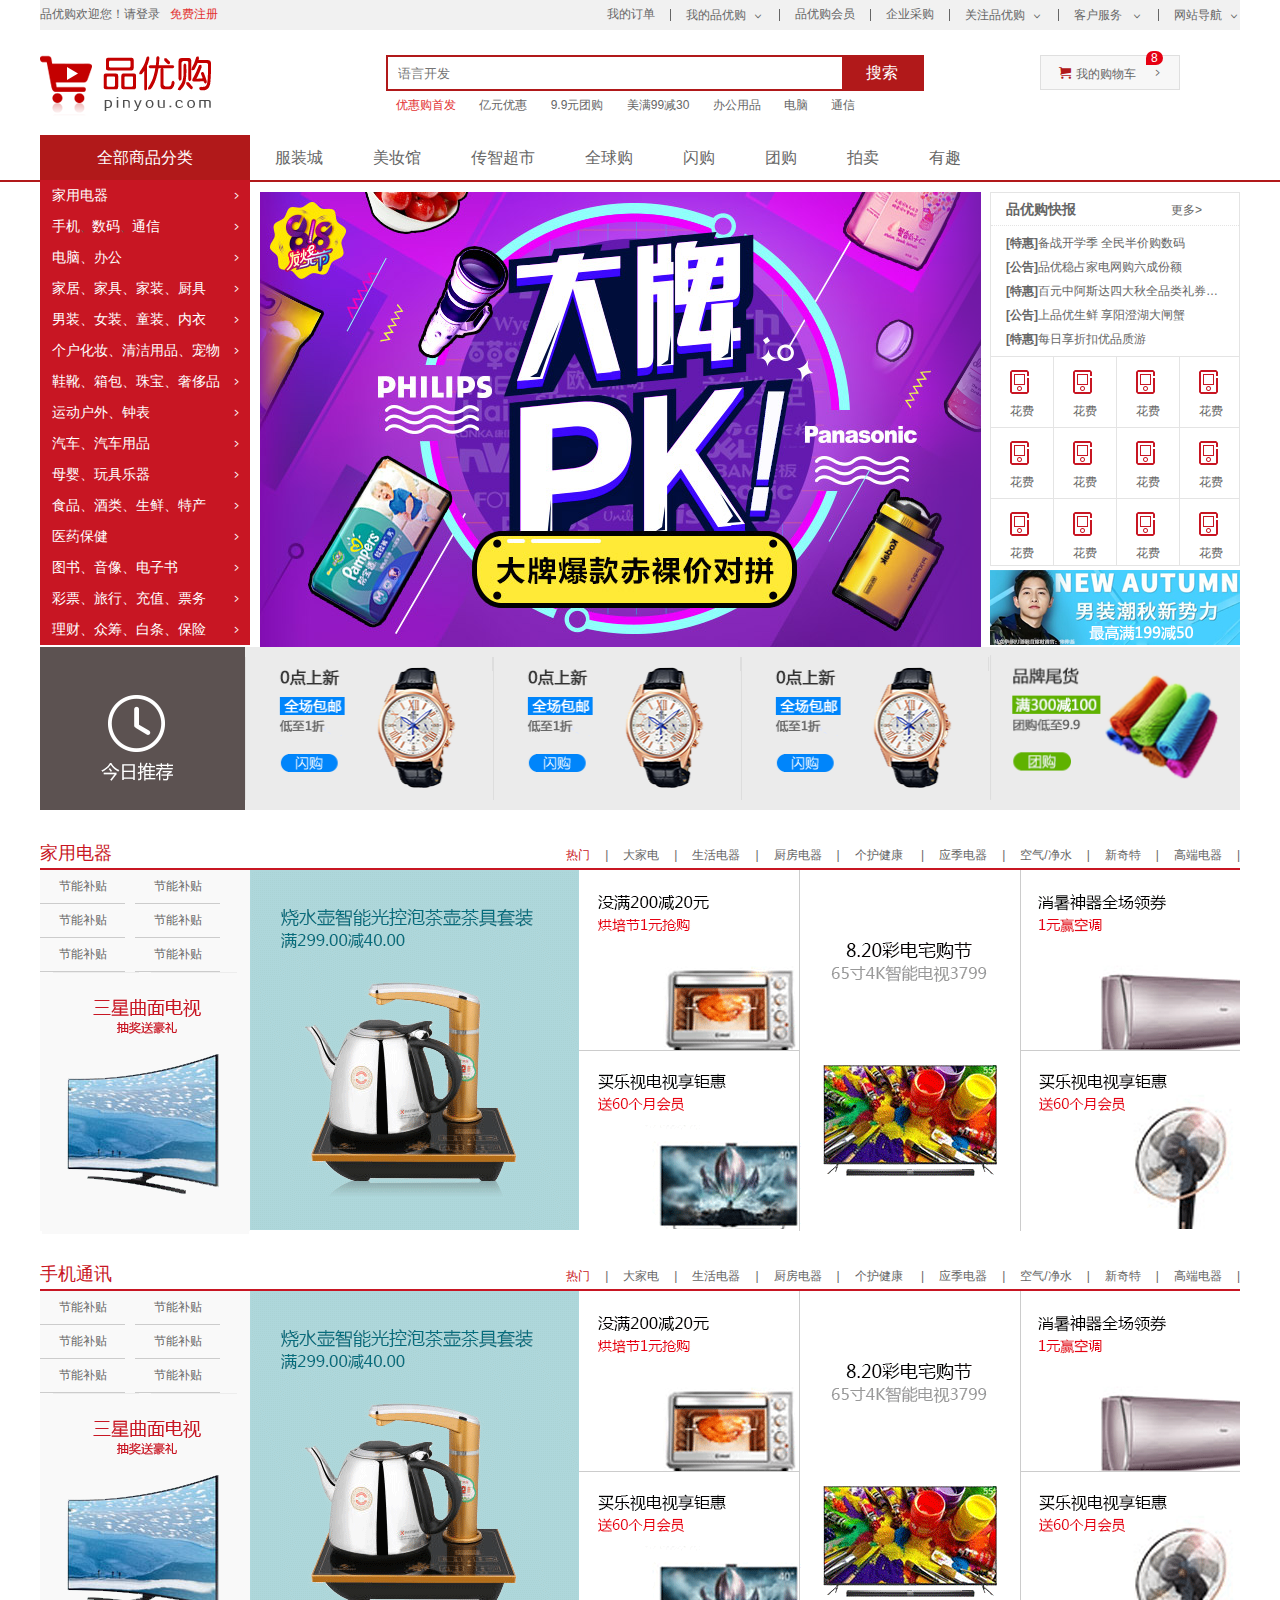
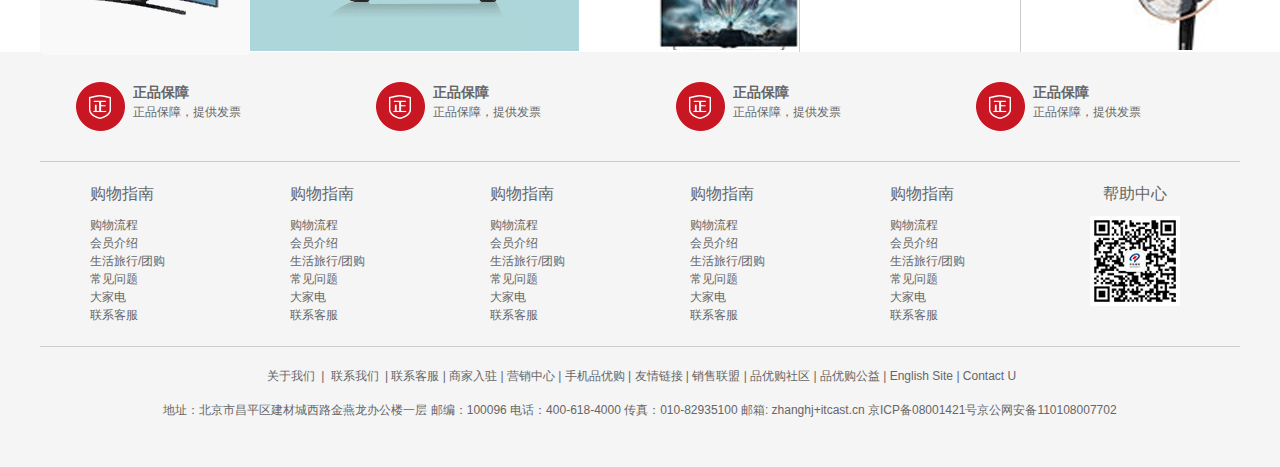
<file: PyGou/index.html>
<!DOCTYPE html>
<html lang="en">

<head>
    <meta charset="UTF-8">
    <meta http-equiv="X-UA-Compatible" content="IE=edge">
    <meta name="viewport" content="width=device-width, initial-scale=1.0">
    <title>品优购商城-综合网购首选-正品低价、品质保障、配送及时、轻松购物！</title>
    <!-- 网站说明 -->
    <meta name="description" content="品优购商城-专业的综合网上购物商城，销售家电、数码通讯、
    、电脑、家居百货、服装服饰、母婴、食品等数万个品牌优质商品，便捷、诚信的服务，为您提愉悦的
    网上购物体验！" />
    <!-- 关键字 -->
    <meta name="keywords" content="网上购物，网上商城，手机，笔记本，电脑，MP3,CD,VCD,DV,相机，数码，配件，手表，存储卡，京东" />

    <!-- 引入favicon图标 -->
    <link rel="shortcut icon" href="images/favicon.ico">
    <!-- 引入我们初始化样式文件 -->
    <link rel="stylesheet" href="css/base.css">
    <!-- 引入我们公共的样式文件 -->
    <link rel="stylesheet" href="css/common.css">
    <!-- 引入我们index.css文件 -->
    <link rel="stylesheet" href="css/index.css">
</head>

<body>
    <!--1、快捷导航模块 -->
    <section class="shortcut w">
        <div class="w">
            <div class="fl">
                <ul>
                    <li>品优购欢迎您！</li>
                    <li>
                        <a href="#">请登录</a> &nbsp;
                        <a href="register.html" class="style_red">免费注册</a>
                    </li>
                </ul>
            </div>
            <div class="fr">
                <ul>
                    <li>我的订单</li>
                    <li></li>
                    <li class="arrow-icon">我的品优购</li>
                    <li></li>
                    <li>品优购会员</li>
                    <li></li>
                    <li>企业采购</li>
                    <li></li>
                    <li class="arrow-icon">关注品优购</li>
                    <li></li>
                    <li class="arrow-icon">客户服务 </li>
                    <li></li>
                    <li class="arrow-icon">网站导航</li>
                </ul>
            </div>
        </div>
    </section>
    <!-- 快捷导航模块 end-->
    <!-- 2、header头部模块制作 -->
    <header class="header w">
        <!-- logo模块 -->
        <div class="logo">
            <h1>
                <a href="index.html" title="品优购商城">品优购商城</a>
            </h1>
        </div>
        <!-- search搜索模块 -->
        <div class="search">
            <input type="search" name="" id="" placeholder="语言开发">
            <button>搜索</button>
        </div>
        <!-- hotwords模块制作 -->
        <div class="hotwords">
            <a href="#" class="style_red">优惠购首发</a>
            <a href="#">亿元优惠</a>
            <a href="#">9.9元团购</a>
            <a href="#">美满99减30</a>
            <a href="#">办公用品</a>
            <a href="#">电脑</a>
            <a href="#">通信 </a>
        </div>
        <!-- 购物车模块 -->
        <div class="shopcar">我的购物车
            <i class="count">8</i>
        </div>
    </header>
    <!-- header头部模块制作 end -->
    <!-- 3、nav模块制作 -->
    <nav class="nav">
        <div class="w">
            <div class="dropdown">
                <div class="dt">全部商品分类</div>
                <div class="dd">
                    <ul>
                        <li><a href="#">家用电器</a></li>
                        <li><a href="list.html">手机</a>、<a href="#">数码</a>、<a>通信</a></li>
                        <li><a href="#">电脑、办公</a></li>
                        <li><a href="#">家居、家具、家装、厨具</a></li>
                        <li><a href="#">男装、女装、童装、内衣</a></li>
                        <li><a href="#">个户化妆、清洁用品、宠物</a></li>
                        <li><a href="#">鞋靴、箱包、珠宝、奢侈品</a></li>
                        <li><a href="#">运动户外、钟表</a></li>
                        <li><a href="#">汽车、汽车用品</a></li>
                        <li><a href="#">母婴、玩具乐器</a></li>
                        <li><a href="#">食品、酒类、生鲜、特产</a></li>
                        <li><a href="#">医药保健</a></li>
                        <li><a href="#">图书、音像、电子书</a></li>
                        <li><a href="#">彩票、旅行、充值、票务</a></li>
                        <li><a href="#">理财、众筹、白条、保险</a></li>
                    </ul>
                </div>
            </div>
            <div class="navitems">
                <ul>
                    <li><a href="#">服装城</a></li>
                    <li><a href="#">美妆馆</a></li>
                    <li><a href="#">传智超市</a></li>
                    <li><a href="#">全球购</a></li>
                    <li><a href="#">闪购</a></li>
                    <li><a href="#">团购</a></li>
                    <li><a href="#">拍卖</a></li>
                    <li><a href="#">有趣</a></li>
                </ul>
            </div>
        </div>
    </nav>
    <!-- nav模块制作end -->
    <!-- 4、首页专有的模块 main -->
    <div class="w">
        <div class="main">
            <div class="focus">
                <ul>
                    <li>
                        <img src="upload/focus1.png" alt="">
                    </li>
                </ul>
            </div>
            <div class="newsflash">
                <div class="news">
                    <div class="news-hd">
                        <h5>品优购快报</h5>
                        <a href="#" class="more">更多&gt;</a>
                    </div>
                    <div class="news-bd">
                        <ul>
                            <li><a href="#"><strong>[特惠]</strong>备战开学季&nbsp;全民半价购数码</a></li>
                            <li><a href="#"><strong>[公告]</strong>品优稳占家电网购六成份额</a></li>
                            <li><a href="#"><strong>[特惠]</strong>百元中阿斯达四大秋全品类礼券限量领</a></li>
                            <li><a href="#"><strong>[公告]</strong>上品优生鲜&nbsp;享阳澄湖大闸蟹</a></li>
                            <li><a href="#"><strong>[特惠]</strong>每日享折扣优品质游</a></li>
                        </ul>
                    </div>
                </div>
                <div class="lifeservice">
                    <ul>
                        <li>
                            <i></i>
                            <p>花费</p>
                        </li>
                        <li>
                            <i></i>
                            <p>花费</p>
                        </li>
                        <li>
                            <i></i>
                            <p>花费</p>
                        </li>
                        <li>
                            <i></i>
                            <p>花费</p>
                        </li>
                        <li>
                            <i></i>
                            <p>花费</p>
                        </li>
                        <li>
                            <i></i>
                            <p>花费</p>
                        </li>
                        <li>
                            <i></i>
                            <p>花费</p>
                        </li>
                        <li>
                            <i></i>
                            <p>花费</p>
                        </li>
                        <li>
                            <i></i>
                            <p>花费</p>
                        </li>
                        <li>
                            <i></i>
                            <p>花费</p>
                        </li>
                        <li>
                            <i></i>
                            <p>花费</p>
                        </li>
                        <li>
                            <i></i>
                            <p>花费</p>
                        </li>
                    </ul>
                </div>
                <div class="bargain">
                    <img src="upload/bargain.png" alt="">
                </div>
            </div>
        </div>
    </div>
    <!-- 首页专有的模块 main end -->
    <!-- 5、推荐模块 -->
    <div class="w recom">
        <div class="recom_hd">
            <img src="images/tuijian.png" alt="">
        </div>
        <div class="recom_bd">
            <ul>
                <li><img src="images/watch.png" alt=""></li>
                <li><img src="images/watch.png" alt=""></li>
                <li><img src="images/watch.png" alt=""></li>
                <li><img src="images/maoji.png" alt=""></li>

            </ul>
        </div>
    </div>
    <!-- 推荐模块end -->
    <!-- 6、楼层区域制作 -->
    <div class="floor">
        <!-- 1楼家用电器楼层 -->
        <div class="w jiadian">
            <div class="box_hd">
                <h3>家用电器</h3>
                <div class="tab_list">
                    <ul>
                        <li><a href="#">热门</a>|</li>
                        <li><a href="#">大家电</a>|</li>
                        <li><a href="#">生活电器</a>|</li>
                        <li><a href="#">厨房电器</a>|</li>
                        <li><a href="#">个护健康 </a>|</li>
                        <li><a href="#">应季电器</a>|</li>
                        <li><a href="#">空气/净水</a>|</li>
                        <li><a href="#">新奇特</a>|</li>
                        <li><a href="#">高端电器</a>|</li>
                    </ul>
                </div>
            </div>
            <div class="box_bd">
                <div class="tab_content">
                    <div class="tab_list_item">
                        <div class="col_210">
                            <ul>
                                <li><a href="#">节能补贴</a></li>
                                <li><a href="#">节能补贴</a></li>
                                <li><a href="#">节能补贴</a></li>
                                <li><a href="#">节能补贴</a></li>
                                <li><a href="#">节能补贴</a></li>
                                <li><a href="#">节能补贴</a></li>
                            </ul>
                            <a href="#">
                                <img src="images/ibook.png" alt="">
                            </a>
                        </div>
                        <div class="col_329">
                            <a href="#">
                                <img src="images/floor-1-b01.png" alt="">
                            </a>
                        </div>
                        <div class="col_221">
                            <a href="#" class="bb"><img src="images/floor-1-2.png" alt=""></a>
                            <a href="#"><img src="images/floor-1-3.png" alt=""></a>
                        </div>
                        <div class="col_221">
                            <a href="#"><img src="images/floor-1-4.png" alt=""></a>
                        </div>
                        <div class="col_219">
                            <a href="#" class="bb"><img src="images/floor-1-5.png" alt=""></a>
                            <a href="#"><img src="images/floor-1-6.png" alt=""></a>
                        </div>
                    </div>
                </div>
            </div>
        </div>
        <!-- 2楼手机楼层 -->
        <div class="w shouji">
            <div class="box_hd">
                <h3>手机通讯</h3>
                <div class="tab_list">
                    <ul>
                        <li><a href="#">热门</a>|</li>
                        <li><a href="#">大家电</a>|</li>
                        <li><a href="#">生活电器</a>|</li>
                        <li><a href="#">厨房电器</a>|</li>
                        <li><a href="#">个护健康 </a>|</li>
                        <li><a href="#">应季电器</a>|</li>
                        <li><a href="#">空气/净水</a>|</li>
                        <li><a href="#">新奇特</a>|</li>
                        <li><a href="#">高端电器</a>|</li>
                    </ul>
                </div>
            </div>
            <div class="box_bd">
                <div class="tab_content">
                    <div class="tab_list_item">
                        <div class="col_210">
                            <ul>
                                <li><a href="#">节能补贴</a></li>
                                <li><a href="#">节能补贴</a></li>
                                <li><a href="#">节能补贴</a></li>
                                <li><a href="#">节能补贴</a></li>
                                <li><a href="#">节能补贴</a></li>
                                <li><a href="#">节能补贴</a></li>
                            </ul>
                            <a href="#">
                                <img src="images/ibook.png" alt="">
                            </a>
                        </div>
                        <div class="col_329">
                            <a href="#">
                                <img src="images/floor-1-b01.png" alt="">
                            </a>
                        </div>
                        <div class="col_221">
                            <a href="#" class="bb"><img src="images/floor-1-2.png" alt=""></a>
                            <a href="#"><img src="images/floor-1-3.png" alt=""></a>
                        </div>
                        <div class="col_221">
                            <a href="#"><img src="images/floor-1-4.png" alt=""></a>
                        </div>
                        <div class="col_219">
                            <a href="#" class="bb"><img src="images/floor-1-5.png" alt=""></a>
                            <a href="#"><img src="images/floor-1-6.png" alt=""></a>
                        </div>
                    </div>
                </div>
            </div>
        </div>
    </div>
    <!-- 楼层区域制作end -->
    <!-- 、底部模块的制作 -->
    <footer class="footer">
        <div class="w">
            <div class="mod_service">
                <ul>
                    <li>
                        <h5></h5>
                        <div class="service_txt">
                            <h4>正品保障</h4>
                            <p>正品保障，提供发票</p>
                        </div>
                    </li>
                    <li>
                        <h5></h5>
                        <div class="service_txt">
                            <h4>正品保障</h4>
                            <p>正品保障，提供发票</p>
                        </div>
                    </li>
                    <li>
                        <h5></h5>
                        <div class="service_txt">
                            <h4>正品保障</h4>
                            <p>正品保障，提供发票</p>
                        </div>
                    </li>
                    <li>
                        <h5></h5>
                        <div class="service_txt">
                            <h4>正品保障</h4>
                            <p>正品保障，提供发票</p>
                        </div>
                    </li>

                </ul>
            </div>
            <div class="mod_help">
                <dl>
                    <dt>购物指南</dt>
                    <dd><a href="#">购物流程</a></dd>
                    <dd><a href="#">会员介绍</a></dd>
                    <dd><a href="#">生活旅行/团购</a></dd>
                    <dd><a href="#">常见问题</a></dd>
                    <dd><a href="#">大家电</a></dd>
                    <dd><a href="#">联系客服</a></dd>
                </dl>
                <dl>
                    <dt>购物指南</dt>
                    <dd><a href="#">购物流程</a></dd>
                    <dd><a href="#">会员介绍</a></dd>
                    <dd><a href="#">生活旅行/团购</a></dd>
                    <dd><a href="#">常见问题</a></dd>
                    <dd><a href="#">大家电</a></dd>
                    <dd><a href="#">联系客服</a></dd>
                </dl>
                <dl>
                    <dt>购物指南</dt>
                    <dd><a href="#">购物流程</a></dd>
                    <dd><a href="#">会员介绍</a></dd>
                    <dd><a href="#">生活旅行/团购</a></dd>
                    <dd><a href="#">常见问题</a></dd>
                    <dd><a href="#">大家电</a></dd>
                    <dd><a href="#">联系客服</a></dd>
                </dl>
                <dl>
                    <dt>购物指南</dt>
                    <dd><a href="#">购物流程</a></dd>
                    <dd><a href="#">会员介绍</a></dd>
                    <dd><a href="#">生活旅行/团购</a></dd>
                    <dd><a href="#">常见问题</a></dd>
                    <dd><a href="#">大家电</a></dd>
                    <dd><a href="#">联系客服</a></dd>
                </dl>
                <dl>
                    <dt>购物指南</dt>
                    <dd><a href="#">购物流程</a></dd>
                    <dd><a href="#">会员介绍</a></dd>
                    <dd><a href="#">生活旅行/团购</a></dd>
                    <dd><a href="#">常见问题</a></dd>
                    <dd><a href="#">大家电</a></dd>
                    <dd><a href="#">联系客服</a></dd>
                </dl>
                <dl>
                    <dt>帮助中心</dt>
                    <dd>
                        <img src="images/wx_cz.jpg" alt="">
                    </dd>
                </dl>

            </div>
            <div class="mod_copyright">
                <div class="links">
                    <a href="#">关于我们</a>
                    |
                    <a href="#">联系我们</a> | 联系客服 | 商家入驻 | 营销中心 | 手机品优购 | 友情链接 | 销售联盟 | 品优购社区 | 品优购公益 | English Site |
                    Contact U
                </div>
                <div class="copyright"> 地址：北京市昌平区建材城西路金燕龙办公楼一层 邮编：100096 电话：400-618-4000 传真：010-82935100 邮箱:
                    zhanghj+itcast.cn
                    京ICP备08001421号京公网安备110108007702
                </div>
            </div>
        </div>
    </footer>
    <!-- 底部模块的制作end -->
</body>

</html>
</file>
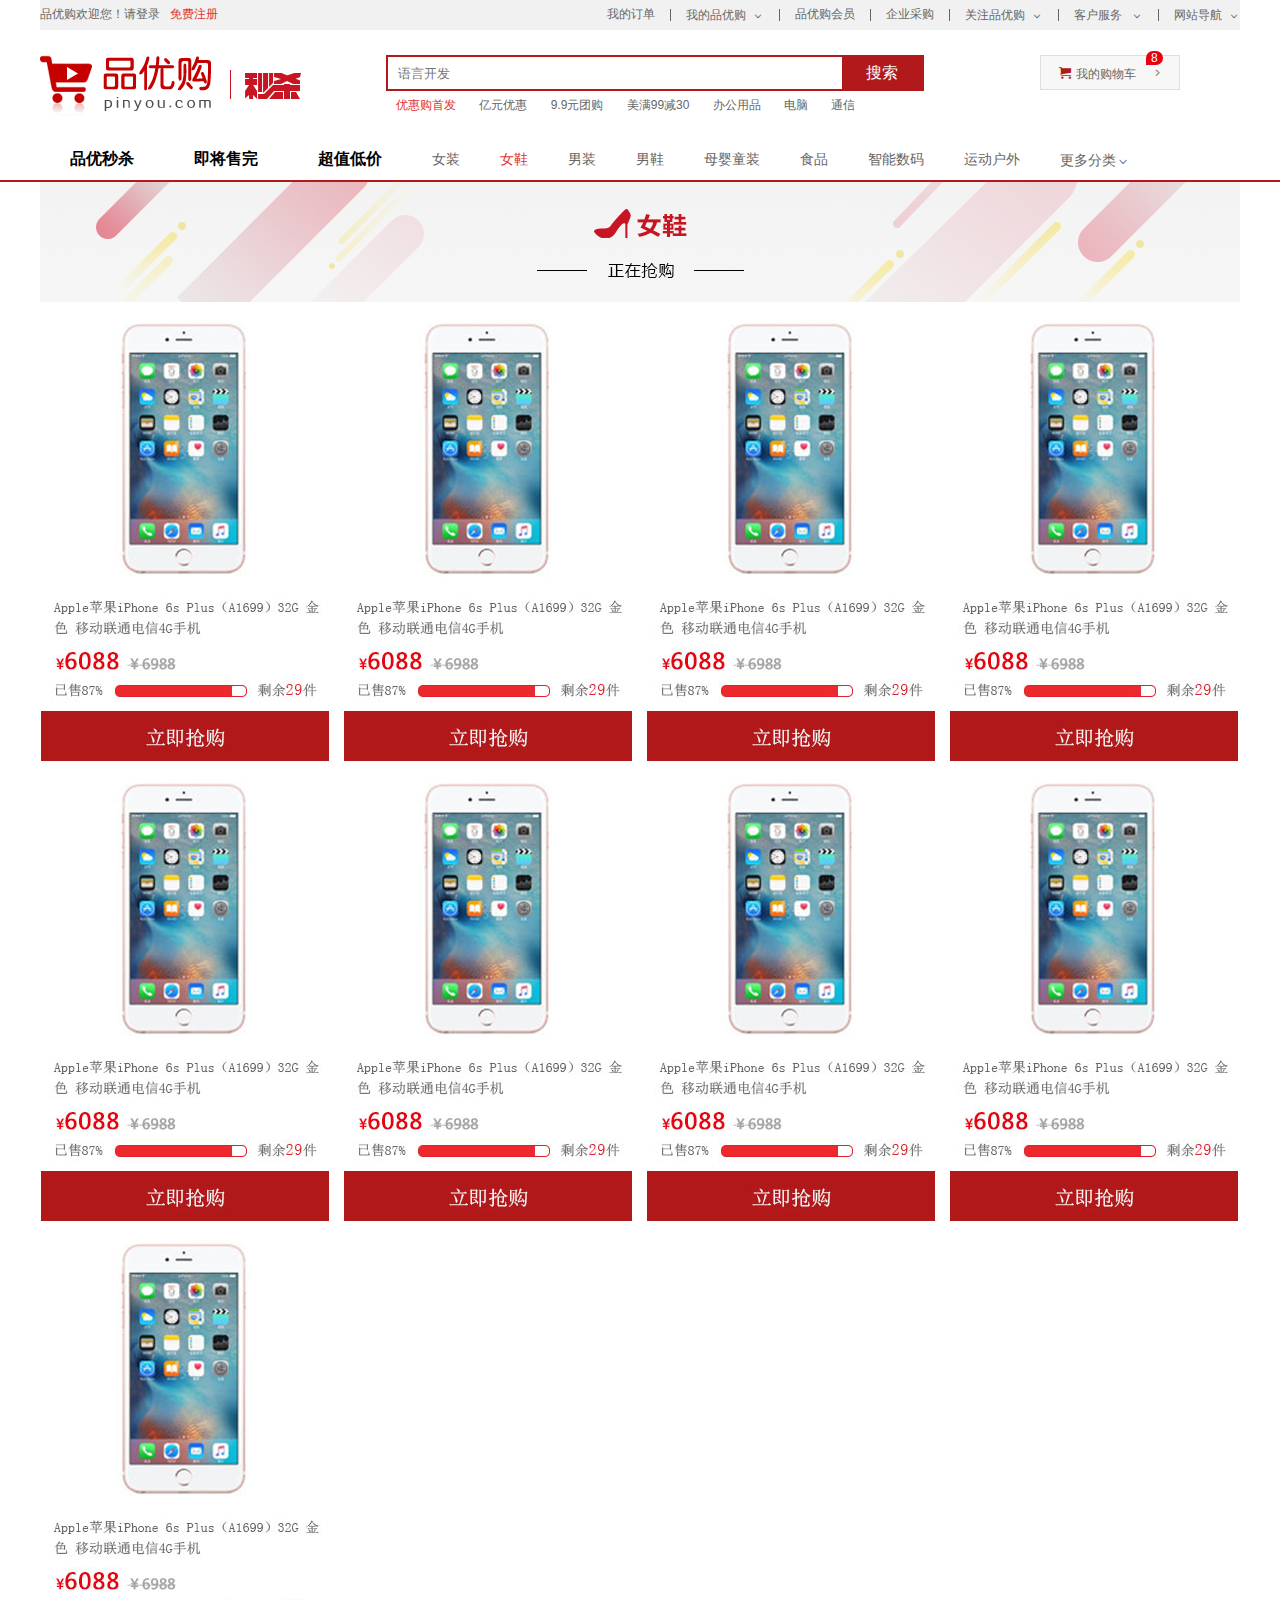
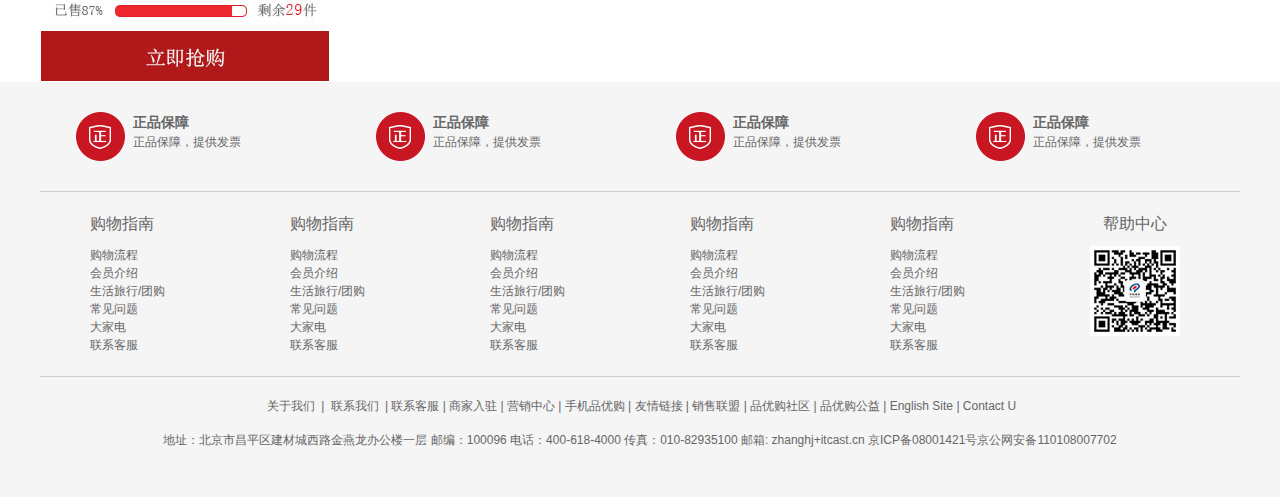
<file: PyGou/list.html>
<!DOCTYPE html>
<html lang="en">

<head>
    <meta charset="UTF-8">
    <meta http-equiv="X-UA-Compatible" content="IE=edge">
    <meta name="viewport" content="width=device-width, initial-scale=1.0">
    <title>列表页-综合网购首选-正品低价、品质保障、配送及时、轻松购物！</title>
    <!-- 网站说明 -->
    <meta name="description" content="品优购商城-专业的综合网上购物商城，销售家电、数码通讯、
    、电脑、家居百货、服装服饰、母婴、食品等数万个品牌优质商品，便捷、诚信的服务，为您提愉悦的
    网上购物体验！" />
    <!-- 关键字 -->
    <meta name="keywords" content="网上购物，网上商城，手机，笔记本，电脑，MP3,CD,VCD,DV,相机，数码，配件，手表，存储卡，京东" />
    <!-- 引入favicon图标 -->
    <link rel="shortcut icon" href="images/favicon.ico">
    <!-- 引入我们初始化样式文件 -->
    <link rel="stylesheet" href="css/base.css">
    <!-- 引入我们公共的样式文件 -->
    <link rel="stylesheet" href="css/common.css">
    <!-- 引入我们列表页的css文件 -->
    <link rel="stylesheet" href="css/list.css">
</head>

<body>
    <!--1、快捷导航模块 -->
    <section class="shortcut w">
        <div class="w">
            <div class="fl">
                <ul>
                    <li>品优购欢迎您！</li>
                    <li>
                        <a href="#">请登录</a> &nbsp;
                        <a href="#" class="style_red">免费注册</a>
                    </li>
                </ul>
            </div>
            <div class="fr">
                <ul>
                    <li>我的订单</li>
                    <li></li>
                    <li class="arrow-icon">我的品优购</li>
                    <li></li>
                    <li>品优购会员</li>
                    <li></li>
                    <li>企业采购</li>
                    <li></li>
                    <li class="arrow-icon">关注品优购</li>
                    <li></li>
                    <li class="arrow-icon">客户服务 </li>
                    <li></li>
                    <li class="arrow-icon">网站导航</li>
                </ul>
            </div>
        </div>
    </section>
    <!-- 快捷导航模块 end-->
    <!-- 2、header头部模块制作 -->
    <header class="header w">
        <!-- logo模块 -->
        <div class="logo">
            <h1>
                <a href="index.html" title="品优购商城">品优购商城</a>
            </h1>
        </div>
        <!-- 列表页的秒杀模块 -->
        <div class="sk">
            <img src="images/sk.png" alt="">
        </div>
        <!-- search搜索模块 -->
        <div class="search">
            <input type="search" name="" id="" placeholder="语言开发">
            <button>搜索</button>
        </div>
        <!-- hotwords模块制作 -->
        <div class="hotwords">
            <a href="#" class="style_red">优惠购首发</a>
            <a href="#">亿元优惠</a>
            <a href="#">9.9元团购</a>
            <a href="#">美满99减30</a>
            <a href="#">办公用品</a>
            <a href="#">电脑</a>
            <a href="#">通信 </a>
        </div>
        <!-- 购物车模块 -->
        <div class="shopcar">我的购物车
            <i class="count">8</i>
        </div>
    </header>
    <!-- header头部模块制作 end -->
    <!-- 3、nav模块制作 -->
    <nav class="nav">
        <div class="w">
            <div class="sk_list">
                <ul>
                    <li><a href="#">品优秒杀</a></li>
                    <li><a href="#">即将售完</a></li>
                    <li><a href="#">超值低价</a></li>
                </ul>
            </div>
            <div class="sk_con">
                <ul>
                    <li><a href="#">女装</a></li>
                    <li><a href="#" class="style_red">女鞋</a></li>
                    <li><a href="#">男装</a></li>
                    <li><a href="#">男鞋</a></li>
                    <li><a href="#">母婴童装</a></li>
                    <li><a href="#">食品</a></li>
                    <li><a href="#">智能数码</a></li>
                    <li><a href="#">运动户外</a></li>
                    <li><a href="#">更多分类</a></li>
                </ul>
            </div>
        </div>
    </nav>
    <!-- nav模块制作end -->

    <!-- 列表主体部分 -->
    <div class="w sk_container">
        <div class="sk_hd">
            <img src="upload/bg_03.png" alt="">
        </div>
        <div class="sk_bd">
            <ul class="clearfix">
                <li>
                    <img src="upload/list.jpg" alt="">
                </li>
                <li>
                    <img src="upload/list.jpg" alt="">
                </li>
                <li>
                    <img src="upload/list.jpg" alt="">
                </li>
                <li>
                    <img src="upload/list.jpg" alt="">
                </li>
                <li>
                    <img src="upload/list.jpg" alt="">
                </li>
                <li>
                    <img src="upload/list.jpg" alt="">
                </li>
                <li>
                    <img src="upload/list.jpg" alt="">
                </li>
                <li>
                    <img src="upload/list.jpg" alt="">
                </li>
                <li>
                    <img src="upload/list.jpg" alt="">
                </li>
            </ul>

        </div>
    </div>
    <footer class="footer">
        <div class="w">
            <div class="mod_service">
                <ul>
                    <li>
                        <h5></h5>
                        <div class="service_txt">
                            <h4>正品保障</h4>
                            <p>正品保障，提供发票</p>
                        </div>
                    </li>
                    <li>
                        <h5></h5>
                        <div class="service_txt">
                            <h4>正品保障</h4>
                            <p>正品保障，提供发票</p>
                        </div>
                    </li>
                    <li>
                        <h5></h5>
                        <div class="service_txt">
                            <h4>正品保障</h4>
                            <p>正品保障，提供发票</p>
                        </div>
                    </li>
                    <li>
                        <h5></h5>
                        <div class="service_txt">
                            <h4>正品保障</h4>
                            <p>正品保障，提供发票</p>
                        </div>
                    </li>

                </ul>
            </div>
            <div class="mod_help">
                <dl>
                    <dt>购物指南</dt>
                    <dd><a href="#">购物流程</a></dd>
                    <dd><a href="#">会员介绍</a></dd>
                    <dd><a href="#">生活旅行/团购</a></dd>
                    <dd><a href="#">常见问题</a></dd>
                    <dd><a href="#">大家电</a></dd>
                    <dd><a href="#">联系客服</a></dd>
                </dl>
                <dl>
                    <dt>购物指南</dt>
                    <dd><a href="#">购物流程</a></dd>
                    <dd><a href="#">会员介绍</a></dd>
                    <dd><a href="#">生活旅行/团购</a></dd>
                    <dd><a href="#">常见问题</a></dd>
                    <dd><a href="#">大家电</a></dd>
                    <dd><a href="#">联系客服</a></dd>
                </dl>
                <dl>
                    <dt>购物指南</dt>
                    <dd><a href="#">购物流程</a></dd>
                    <dd><a href="#">会员介绍</a></dd>
                    <dd><a href="#">生活旅行/团购</a></dd>
                    <dd><a href="#">常见问题</a></dd>
                    <dd><a href="#">大家电</a></dd>
                    <dd><a href="#">联系客服</a></dd>
                </dl>
                <dl>
                    <dt>购物指南</dt>
                    <dd><a href="#">购物流程</a></dd>
                    <dd><a href="#">会员介绍</a></dd>
                    <dd><a href="#">生活旅行/团购</a></dd>
                    <dd><a href="#">常见问题</a></dd>
                    <dd><a href="#">大家电</a></dd>
                    <dd><a href="#">联系客服</a></dd>
                </dl>
                <dl>
                    <dt>购物指南</dt>
                    <dd><a href="#">购物流程</a></dd>
                    <dd><a href="#">会员介绍</a></dd>
                    <dd><a href="#">生活旅行/团购</a></dd>
                    <dd><a href="#">常见问题</a></dd>
                    <dd><a href="#">大家电</a></dd>
                    <dd><a href="#">联系客服</a></dd>
                </dl>
                <dl>
                    <dt>帮助中心</dt>
                    <dd>
                        <img src="images/wx_cz.jpg" alt="">
                    </dd>
                </dl>

            </div>
            <div class="mod_copyright">

                <div class="links">
                    <a href="#">关于我们</a>
                    |
                    <a href="#">联系我们</a> | 联系客服 | 商家入驻 | 营销中心 | 手机品优购 | 友情链接 | 销售联盟 | 品优购社区 | 品优购公益 | English Site |
                    Contact U
                </div>
                <div class="copyright"> 地址：北京市昌平区建材城西路金燕龙办公楼一层 邮编：100096 电话：400-618-4000 传真：010-82935100 邮箱:
                    zhanghj+itcast.cn
                    京ICP备08001421号京公网安备110108007702
                </div>


            </div>
        </div>
    </footer>
</body>

</html>
</file>
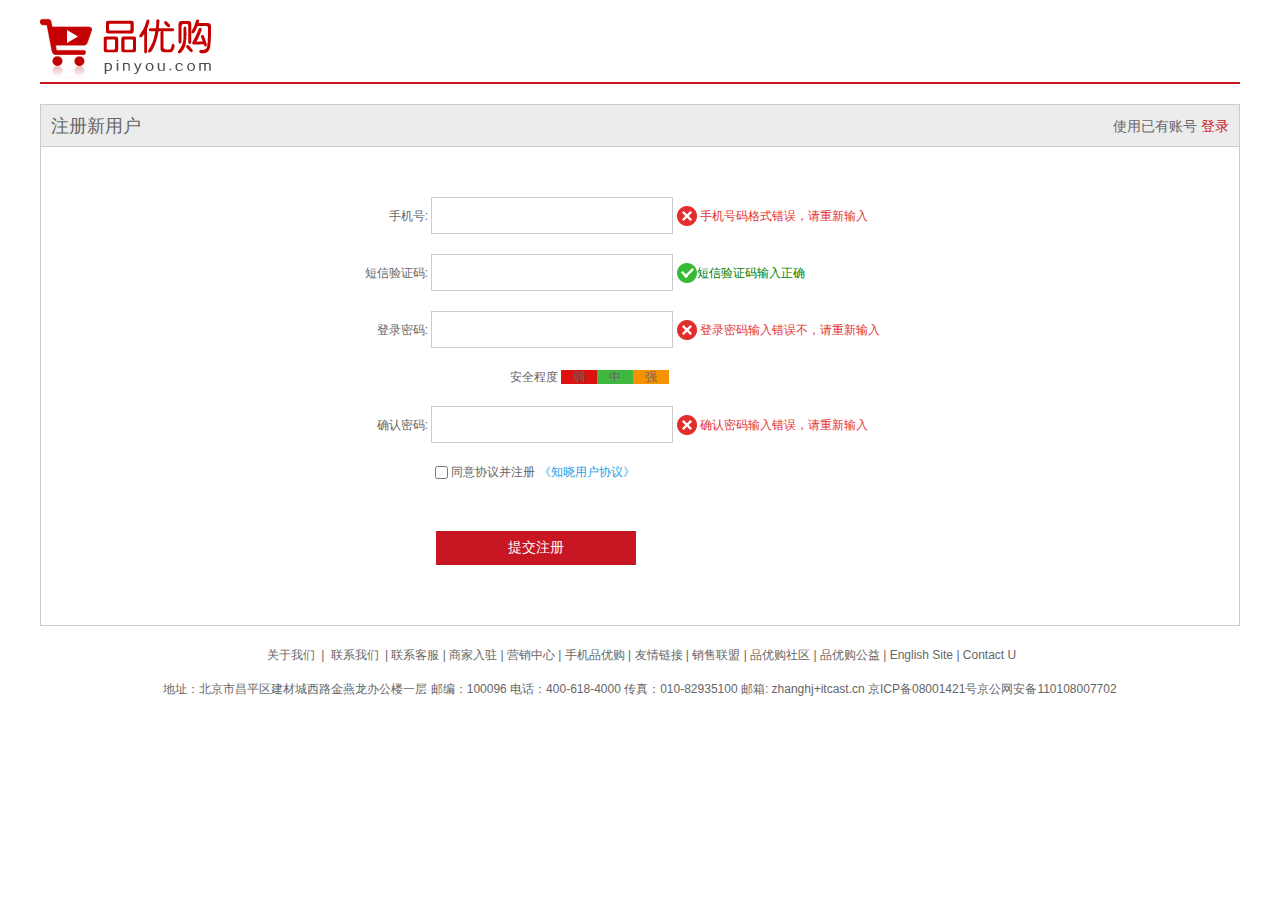
<file: PyGou/register.html>
<!DOCTYPE html>
<html lang="en">

<head>
    <meta charset="UTF-8">
    <meta http-equiv="X-UA-Compatible" content="IE=edge">
    <meta name="viewport" content="width=device-width, initial-scale=1.0">
    <title>个人注册</title>
    <!-- 引入favicon图标 -->
    <link rel="shortcut icon" href="images/favicon.ico">
    <!-- 引入我们初始化的css -->
    <link rel="stylesheet" href="css/base.css">
    <!-- 引入我们自己的注册页面的css -->
    <link rel="stylesheet" href="css/register.css">
</head>

<body>
    <div class="w">
        <header>
            <div class="logo">
                <a href="index.html"><img src="images/pinyoug.png" alt=""></a>
            </div>
        </header>
        <div class="registerarea">
            <h3>注册新用户
                <div class="login">
                    使用已有账号&nbsp;<a href="#">登录</a>
                </div>
            </h3>
            <div class="reg_form">
                <!-- 所有的表单都要有个表单域包括起来 -->
                <form action="">
                    <ul>
                        <li><label for="">手机号:</label>
                            <!-- label属于行内元素是没有宽的，需要转化为行内块元素 -->
                            <input type="text" class="inp">
                            <span class="error"><i class="error_icon"></i> 手机号码格式错误，请重新输入</span>
                        </li>
                        <li><label for="">短信验证码:</label>
                            <!-- label属于行内元素是没有宽的，需要转化为行内块元素 -->
                            <input type="text" class="inp">
                            <span class="success"><i class="success_icon"></i>短信验证码输入正确</span>
                        </li>
                        <li><label for="">登录密码:</label>
                            <!-- label属于行内元素是没有宽的，需要转化为行内块元素 -->
                            <input type="password" class="inp">
                            <span class="error"><i class="error_icon"></i> 登录密码输入错误不，请重新输入</span>
                        </li>
                        <li class="safe">安全程度 <em class="ruo">弱</em><em class="zhong">中</em><em class="qiang">强</em>
                        </li>
                        <li><label for="">确认密码:</label>
                            <!-- label属于行内元素是没有宽的，需要转化为行内块元素 -->
                            <input type="password" class="inp">
                            <span class="error"><i class="error_icon"></i> 确认密码输入错误，请重新输入</span>
                        </li>
                        <li class="agree">
                            <input type="checkbox" name="" id=""> 同意协议并注册<a href="#"> 《知晓用户协议》</a>
                        </li>
                        <li>
                            <input type="submit" value="提交注册" class="btn">
                        </li>
                    </ul>
                </form>
            </div>
        </div>
        <footer>
            <div class="mod_copyright">
                <div class="links">
                    <a href="#">关于我们</a>
                    |
                    <a href="#">联系我们</a> | 联系客服 | 商家入驻 | 营销中心 | 手机品优购 | 友情链接 | 销售联盟 | 品优购社区 | 品优购公益 | English Site |
                    Contact U
                </div>
                <div class="copyright"> 地址：北京市昌平区建材城西路金燕龙办公楼一层 邮编：100096 电话：400-618-4000 传真：010-82935100 邮箱:
                    zhanghj+itcast.cn
                    京ICP备08001421号京公网安备110108007702
                </div>
            </div>
        </footer>

    </div>
</body>

</html>
</file>
<file: PyGou/css/base.css>
/* 把我们所有标签的内外边距清零 */
* {
    margin: 0;
    padding: 0;
    /* css3盒子模型 */
    box-sizing: border-box;
}

/* em 和 i 斜体的文字不倾斜 */

em,
i {
    font-style: normal;
}
/* 去掉li 的小圆点 */
li {
    list-style: none;
}

img {
    /* border 0 照顾低版本浏览器 如果 图片外面包含了链接会有边框的问题 */
    border: 0;
    /* 取消图片底侧有空白缝隙的问题 */
    vertical-align: middle;
}
/* button {
     当我们鼠标经过button按钮的时候， 鼠标变成小手 
} */
a {
    text-decoration: none;
    color:#666;
}
a:hover {
    color: #e33333;
}

button,
input {
    /* "\5B8B\4F53"就是宋体的意思 这样浏览器兼容性比较好 */
    font-family: Micosoft Yahei, Heiti Sc, tahoma, arial, Hiragio Sans GB,
    "\5B8B\4F53", sans-serif;
    /* 默认有灰色边框我们需要手动去掉 */
    border: 0;
    outline: none;
}
body {
    /* CSS3抗锯齿形 让文字显示的更加清晰 */
    -webkit-font-smoothing: antialiased;
    background-color: #fff;
    font: 12px/1.5 Heiti Sc, tahoma, arial, Hiragio Sans GB,
    "\5B8B\4F53", sans-serif;
    color: #666;
}
/* .hide,
.none {
    display: none;
} */
/* 清除浮动 */
.clearfix:after {
    visibility: hidden;
    clear: both;
    display: block;
    content: ".";
    height: 0
}
.clearfix {
    *zoom: 1
}
</file>
<file: PyGou/css/common.css>
@font-face {
    /* 声明字体图标，这里一定要注意路径的变化 */
    font-family: 'icomoon';
    src:  url('../fonts/icomoon.eot?yo4t3x');
    src:  url('../fonts/icomoon.eot?yo4t3x#iefix') format('embedded-opentype'),
      url('../fonts/icomoon.ttf?yo4t3x') format('truetype'),
      url('../fonts/icomoon.woff?yo4t3x') format('woff'),
      url('../fonts/icomoon.svg?yo4t3x#icomoon') format('svg');
    font-weight: normal;
    font-style: normal;
    font-display: block;
  }
.w {
    width: 1200px;
    margin: 0 auto;
}
.fl {
    float: left;
}
.fl li:nth-child(1) {
    color: #666;
}
.fr {
    float: right;
}
.style_red {
    color: #e33333;
}
li a {
    text-decoration: none;
}
li a:nth-child(1)
/* li:nth-child(1) */
{
    color: #666666;
}
li a:nth-child(1):hover {
    color: #e33333;
}
/* 快捷导航模块 */
.shortcut {
    height: 30px;
    background-color: #f1f1f1;
    line-height: 29px;
}
.shortcut ul li {
    /* position: relative; */
    float: left;
}
/* 选择所有的偶数的li */
.shortcut .fr ul li:nth-child(even) {
    width: 1px;
    height: 12px;
    background-color: #666;
    margin: 9px 15px 0;
}
.arrow-icon::after {
    font-family: 'icomoon';
    content: '\ea52';
    color: #666;
    margin-left: 6px;
}
/* header 头部制作 */
.header {
    /* 子绝父相 */
    position: relative;
    height: 105px;
    /* background-color: pink; */
}
.logo {
    position: absolute;
    top: 25px;
    width: 178px;
    height: 61px;
    /* background-color: skyblue; */
}
.logo a {
    display: block;
    width: 171px;height: 61px;
    background: url(../images/pinyoug.png) no-repeat;
    /* font-size: 0;京东的做法 */
    text-indent: -9999px;
    overflow: hidden;
    /* 淘宝的做法 */
}
.search {
    position: absolute;
    left: 346px;
    top: 25px;
    width: 538px;
    height: 36px;
    border: 2px solid #b1191a ;
}
.search input {
    float: left;
    width: 454px;
    height: 32px;
    padding-left: 10px;
}
.search button {
    float: left;
    width: 80px;
    height: 33px;
    background-color: #b1191a;
    font-size: 16px;
    color: #fff;
}
.hotwords {
    position:absolute;
    top: 66px;
    left: 346px;
}
.hotwords a {
    margin: 0 10px;
}
.shopcar {
    position: absolute;
    right: 60px;
    top: 25px;
    width: 140px;
    height: 35px;
    line-height: 35px;
    text-align: center;
    border: 1px solid #dfdfdf;
    background-color: #f7f7f7;
}
.shopcar::before {
    content: "";
    font-family: 'icomoon';
    margin-right: 5px;
    color: #b1191a;

}
.shopcar::after {
    content: "";
    font-family: 'icomoon';
    margin-left: 10px;
}
.count {
    position: absolute;
    top: -5px;
    left: 105px;    
    height: 14px;
    /* 层叠掉上方的line-height */
    line-height: 14px;
    color: #fff;
    background-color: #e60012;
    padding: 0 5px;
    border-radius: 7px 7px 7px 0;
}
.nav {
    height: 47px;
    border-bottom: 2px solid #b1191a;
}
.nav .dropdown {
    float: left;
    width: 210px;
    height: 45px;
    background-color: #b1191a;
}
.nav .navitems {
    float: left;
}
.dropdown .dt {
    width: 100%;
    height: 100%;
    color: #fff;
    text-align: center;
    line-height: 45px;
    font-size: 16px;
}
.dropdown .dd {
    /* display: none; */
    width: 210px;
    height: 465px;
    background-color: #c81623;
}
.dropdown .dd ul li {
    position: relative;
    height: 31px;
    line-height: 31px;
    margin-left: 2px;
    padding-left: 10px;
}
.dropdown .dd ul li:hover {
    background-color: #fff;
}
.dropdown .dd ul li::after {
    color: #fff;
    position: absolute;
    top: 1px;
    right:10px;
    content: '\ea51';
    font-family: 'icomoon';

}
.dropdown .dd ul li a {
    font-size: 14px;
    color: #fff;
}
.dropdown .dd ul li:hover a {
    color: #c81623;
}
.navitems ul li {
    float: left;
}
.navitems ul li a {
    /* a为行内元素不能直接设置高度需要转化为块级元素 */
    display: block;
    height: 45px;
    line-height: 45px;
    font-size: 16px;
    padding: 0 25px;
}
/* 底部模块制作 */
.footer {
    height: 415px;
    background-color: #f5f5f5;
    padding-top: 30px;
}
.mod_service {
    height: 80px;
    border-bottom: 1px solid #ccc;
}
.mod_service ul li {
    float: left;
    width: 300px;
    height: 50px;
    padding-left: 35px;
}
.mod_service ul li h5 {
    float: left;
    width: 50px;
    height: 50px;
    background: url(../images/icons.png) no-repeat -252px -3px;
    margin-right: 8px;
}
.service_txt h4{
    font-size: 14px;
}
.service_txt p {
    font-size: 12px;
}
.mod_help {
    height: 185px;
    border-bottom: 1px solid #ccc;
    padding-top: 20px;
    padding-left: 50px;
}
.mod_help dl {
    float: left;
    width: 200px;
}
.mod_help dl:last-child {
    width: 90px;
    text-align: center;
}
.mod_help dl dt {
    font-size: 16px;
    margin-bottom: 10px;
}
.mod_copyright {
    text-align: center;
    padding-top: 20px;
}
.links {
    margin-bottom: 15px;
}
.links a {
    margin: 0 3px;
}
.copyright {
    line-height: 20px;
}
</file>
<file: PyGou/css/index.css>
.main {
    width: 980px;
    height: 455px;
    margin-left: 220px;
    margin-top: 10px;
}
.focus {
    float: left;
    width: 721px;
    height: 455px;
    background-color: purple;
}
.newsflash {
    float: right;
    width: 250px;
    height: 455px;
    /* background-color: skyblue; */
}
.news {
    height: 165px;
    border: 1px solid #e4e4e4;
}
.news-hd {
    height: 33px;
    line-height: 33px;
    border-bottom: 1px dotted #e4e4e4;
    padding: 0 15px;
}
.news-hd h5 {
    float: left;
    font-size: 14px;
}
.news-hd .more {
    float: right;
}
/* 有问题 */
.newsflash .news-hd .more::after {
    font-family: 'icomoon';
    /* content: '\e920'; */
    content: '';
    color: #000;
    margin-left: 10px;
}
.lifeservice {
    overflow: hidden;
    height: 209px;
    /* background-color: purple; */
    border: 1px solid #e4e4e4;
    border-top: 0;
}
.lifeservice ul {
    width: 252px;
}
.lifeservice ul li {
    float: left;
    width: 63px;
    height: 71px;
    border-right: 1px solid #e4e4e4;
    border-bottom: 1px solid #e4e4e4;
    text-align: center;
}
.lifeservice ul li i{
    display: inline-block;
    width: 24px;
    height: 28px;
    background-color: pink;
    margin-top: 12px;
    background: url(../images/icons.png) no-repeat -19px -15px;
}
.bargain {
    margin-top: 1px;
}
.news-bd {
    padding: 5px 15px 0;
}
.news-bd ul li {
    overflow: hidden;
    white-space: nowrap;
    text-overflow: ellipsis;
    height: 24px;
    line-height: 24px;
}
/* 推荐模块 */
.recom {
    height: 163px;
    background-color: #ebebeb;
    overflow: hidden;
}
.recom_hd {
    float: left;
    height: 163px;
    width: 205px;
    background-color: #5c5251;
    text-align: center;
    padding-top: 17px;
}
.recom_bd {
    float: left;

}
.recom_bd ul li img {
    width: 248px;
    height: 163px;
}
.recom_bd ul li {
    position: relative;
    float: left;
}
.recom_bd ul li:nth-child(-n+3)::after {
    content: '';
    position: absolute;
    right: 0;
    top: 10px;
    width: 1px;
    height: 14px;
    background-color: #ddd;
}
/* 家电模块 */
.box_hd {
    height: 30px;
    border-bottom: 2px solid #c81623;
}
.box_hd h3 {
    float: left;
    font-size: 18px;
    color: #c81623;
    font-weight: 400;
}
.tab_list {
    float: right;
    line-height: 30px;
}
.tab_list ul li:nth-child(1) a {
    color: #c81623;
}
.tab_list ul li {
    float: left;
}
.tab_list ul li a {
    margin: 0 15px;
}
.floor .w {
    margin-top: 30px;
}
.box_bd {
    height: 361px;
}
.tab_list_item>div {
    float: left;
    height: 361px;
}
.col_210 {
    width: 210px;
    background-color: #f9f9f9;
    text-align: center;
}
.col_210 ul li {
    float: left;
    width: 85px;
    height: 34px;
    border-bottom: 1px solid #ccc;
    text-align: center;
    line-height: 33px;
    margin-right: 10px;
}
.col_329 {
    width: 329px;
}
.col_221 {
    width: 221px;
    border-right: 1px solid #ccc;
}
.col_219 {
    width: 219px;
}
.bb {
    /* 一般情况下，a如果包含有宽度的盒子，a需要转为块级元素 */
    display: block;
    border-bottom: 1px solid #ccc;

}
</file>
<file: PyGou/css/list.css>
/* 列表专有的css */
.nav {
    overflow: hidden;
}
/* list.css在common.css的下面1会将其层叠掉 */
.sk {
    position: absolute;
    left: 190px;
    top: 40px;
    border-left: 1px solid #c81523;
    padding: 3px 0 0 14px;
}
.sk_list {
    float: left;
}
.sk_list ul li {
    float: left;
}
.sk_list  ul li a {
    display: block;
    line-height: 47px;
    padding: 0 30px;
    font-size: 16px;
    font-weight: 700;
    color: #000;
}
.sk_con {
    float: left;
}
.sk_con  ul li {
    float: left;
}
.sk_con  ul li a {
    display: block;
    line-height: 49px;
    padding: 0 20px;
    font-size: 14px;
}
.sk_con  ul li:nth-child(2) a{
    color: #e33333;
}
.sk_con ul li:last-child a::after {
    content: '\ea52';
    font-family: "icomoon";
}
.sk_bd ul li {
    float: left;
    overflow: hidden;
    margin-right: 13px;
    width: 290px;
    height: 460px;
    border: 1px solid transparent;
}
.sk_bd ul li:nth-child(4n) {
    margin-right: 0 ;
}
.sk_bd ul li:hover {
    border: 1px solid #c81523;
}
</file>
<file: PyGou/css/register.css>
.w {
    width: 1200px;
    margin: 0 auto;
}
header {
    height: 84px;
    border-bottom: 2px solid #c81523;
}
.logo {
    /* margin-top: 18px; */
    /* 不能加上面的margin-top，这样会发生外边距合并或塌陷的 */
    padding-top:18px ;
}
.registerarea {
    height: 522px;
    border: 1px solid #ccc;
    margin-top: 20px;
}
.registerarea h3 {
    height: 42px;
    border-bottom: 1px solid #ccc;
    background-color: #ececec;
    line-height: 42px;
    padding: 0 10px;
    font-size: 18px;
    font-weight: 400;
}
.login {
    float: right;  
    font-size: 14px; 
}
.login a {
    color: #c81523;
}
.reg_form {
    width: 600px;
        margin: 50px auto 0;
}
.reg_form ul li {
    margin-bottom: 20px;
}
.reg_form ul li label {
    display: inline-block;
    width: 88px;
    text-align: right;
}
.reg_form ul li inp {
    width: 242px;
    height: 37px;
    border: 1px solid #ccc;
}
.reg_form ul li .inp{
    width: 242px;
    height: 37px;
    border: 1px solid #ccc;
}
.error {
    color: #e33333 ;
}
.error_icon,
.success_icon {
    vertical-align: middle;
    display: inline-block;
    width: 20px;
    height: 20px;
    background: url("../upload/error.png") no-repeat;
    margin-top: -2px;
}
.success {
    color: green;
}
.success_icon {
    background: url("../upload/success.png") no-repeat;
}
.safe {
    padding-left: 170px;
}
.safe em{
    padding: 0 12px;
} 
.ruo {
    background-color: #de1111;
}
.zhong {
    background-color: #40b83f;
}
.qiang {
    background-color: #f79100;
}
.agree {
    padding-left: 95px;
}
.agree input {
    vertical-align: middle;
}
.agree a {
    color: #1ba1e6;
}
.btn {
    width: 200px;
    height: 34px;
    background-color: #c81623;
    font-size: 14px;
    color: #fff;
    margin: 30px 0 0 96px;
}
.mod_copyright {
    text-align: center;
    padding-top: 20px;
}
.links {
    margin-bottom: 15px;
}
.links a {
    margin: 0 3px;
}
.copyright {
    line-height: 20px;
}
</file>
